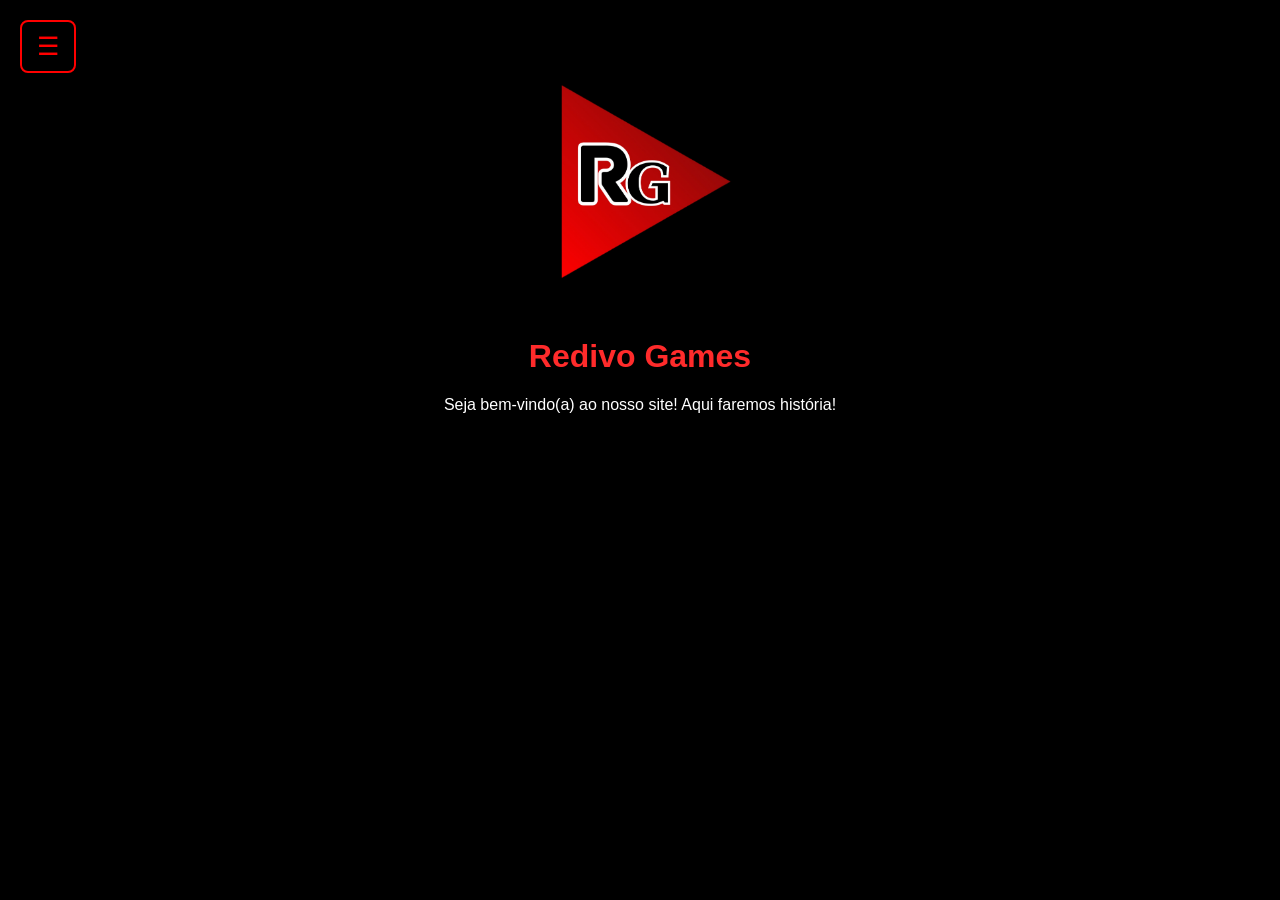
<file: index.html>
<!DOCTYPE html>
<html lang="pt-br">
<head>
    <meta charset="UTF-8">
    <meta name="viewport" content="width=device-width, initial-scale=1.0">
    <title>Redivo Games</title>

    <link rel="stylesheet" href="style.css">
</head>

<body>

    <img src="Redivo Games.png" alt="Logo da Redivo Game">

    <h1>Redivo Games</h1>
    <p>Seja bem-vindo(a) ao nosso site! Aqui faremos história!</p>
    <button id="menu-btn">☰</button>
    <nav id="menu">
    <a href="index.html">🏠 Início</a>
    <a href="sobre.html">👤 Sobre</a>
    <a href="mods.html">🛠️ Mods</a>
    <a href="trabalho.html">🎮 Jogos</a>
    </nav>
    <script src="script.js"></script>
</body>
</html>
</file>
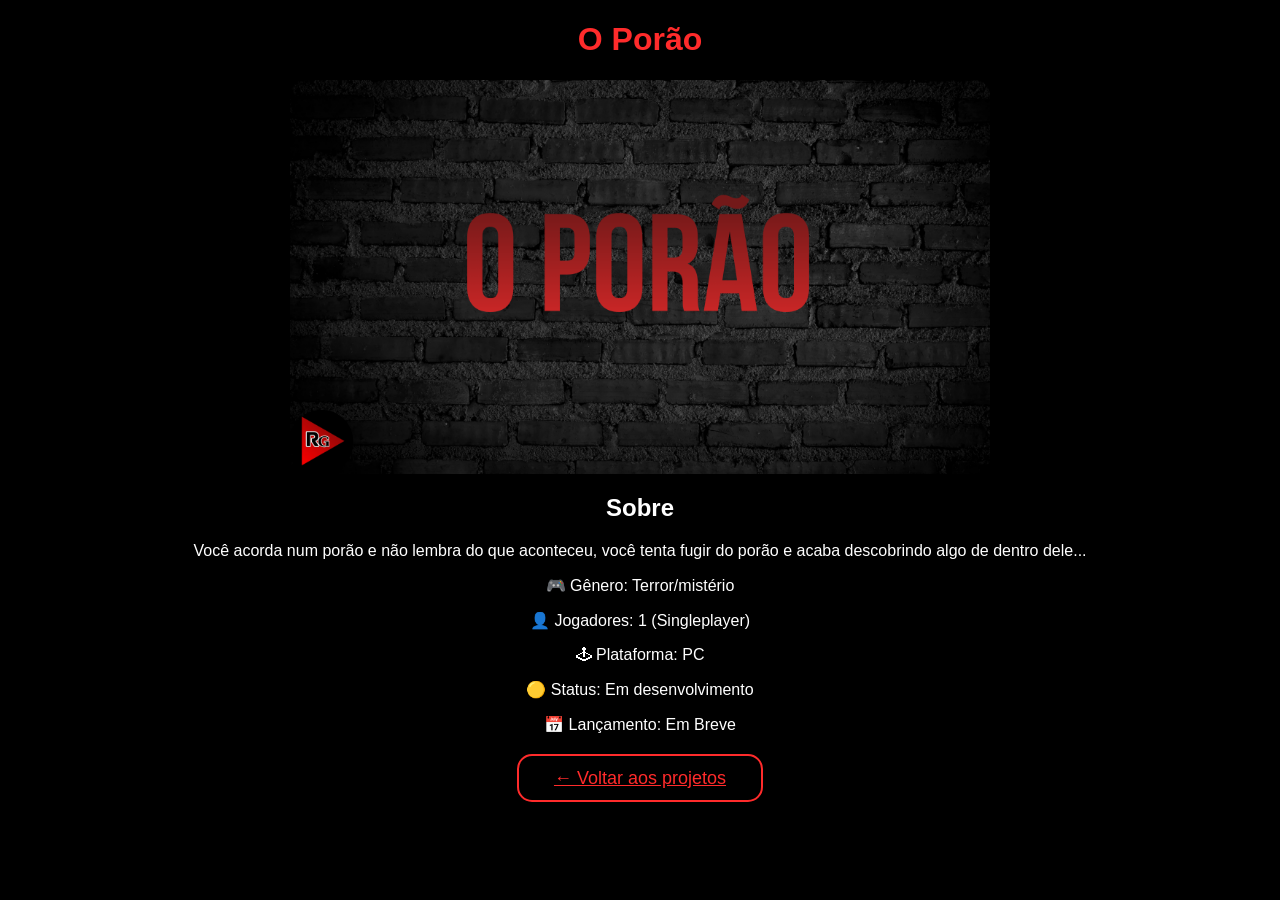
<file: o-porao.html>
<!DOCTYPE html>
<html lang="pt-br">
<head>
    <meta charset="UTF-8">
    <meta name="viewport" content="width=device-width, initial-scale=1.0">
    <link rel="stylesheet" href="style.css">
    <title>O porão - Redivo Games</title>
</head>

<body>
    <h1>O Porão</h1>
    <img src="O PORÃO.png" alt="capa do jogo o porao" class="capa-jogo">
    <h2>Sobre</h2>
    <p>Você acorda num porão e não lembra do que aconteceu, você tenta fugir do porão e acaba descobrindo algo de dentro dele...</p>
    <p>🎮 Gênero: Terror/mistério</p>
    <p>👤 Jogadores: 1 (Singleplayer)</p>
    <p>🕹 Plataforma: PC</p>
    <P>🟡 Status: Em desenvolvimento</P>
    <p>📅 Lançamento: Em Breve</p>
    <br>
    <a href="trabalho.html" class="botao">← Voltar aos projetos</a>
</body>
</html>
</file>
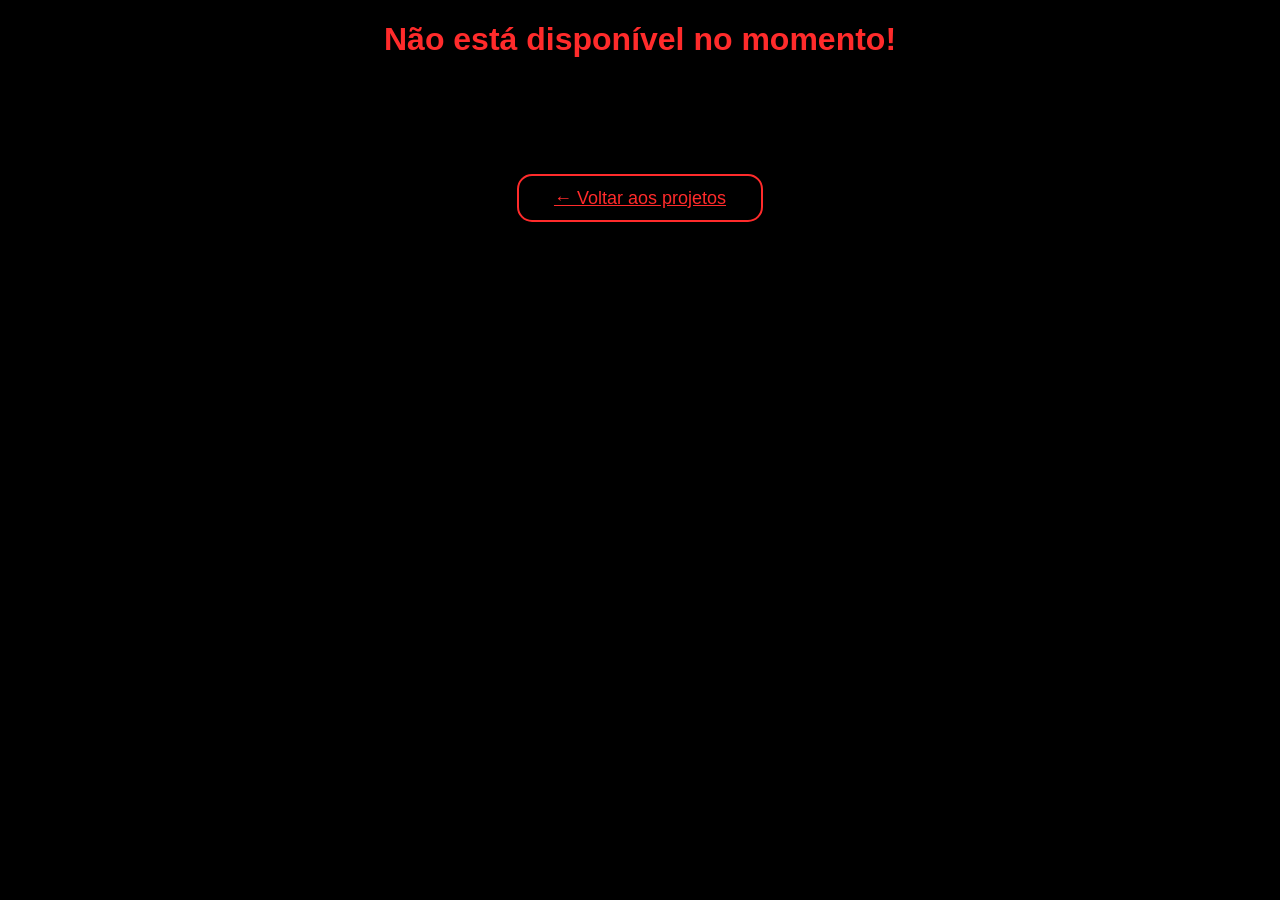
<file: projeto-2.html>
<!DOCTYPE html>
<html lang="pt-br">
<head>
    <meta charset="UTF-8">
    <meta name="viewport" content="width=[device-width], initial-scale=1.0">
    <link rel="stylesheet" href="style.css">
    <title>Projeto 2</title>
</head>
<body>
    <h1>Não está disponível no momento!</h1>
    <br>
    <br>
    <br>
    <br>
    <br>
    <br>
    <a href="trabalho.html" class="botao">← Voltar aos projetos</a>
</body>
</html>
</file>
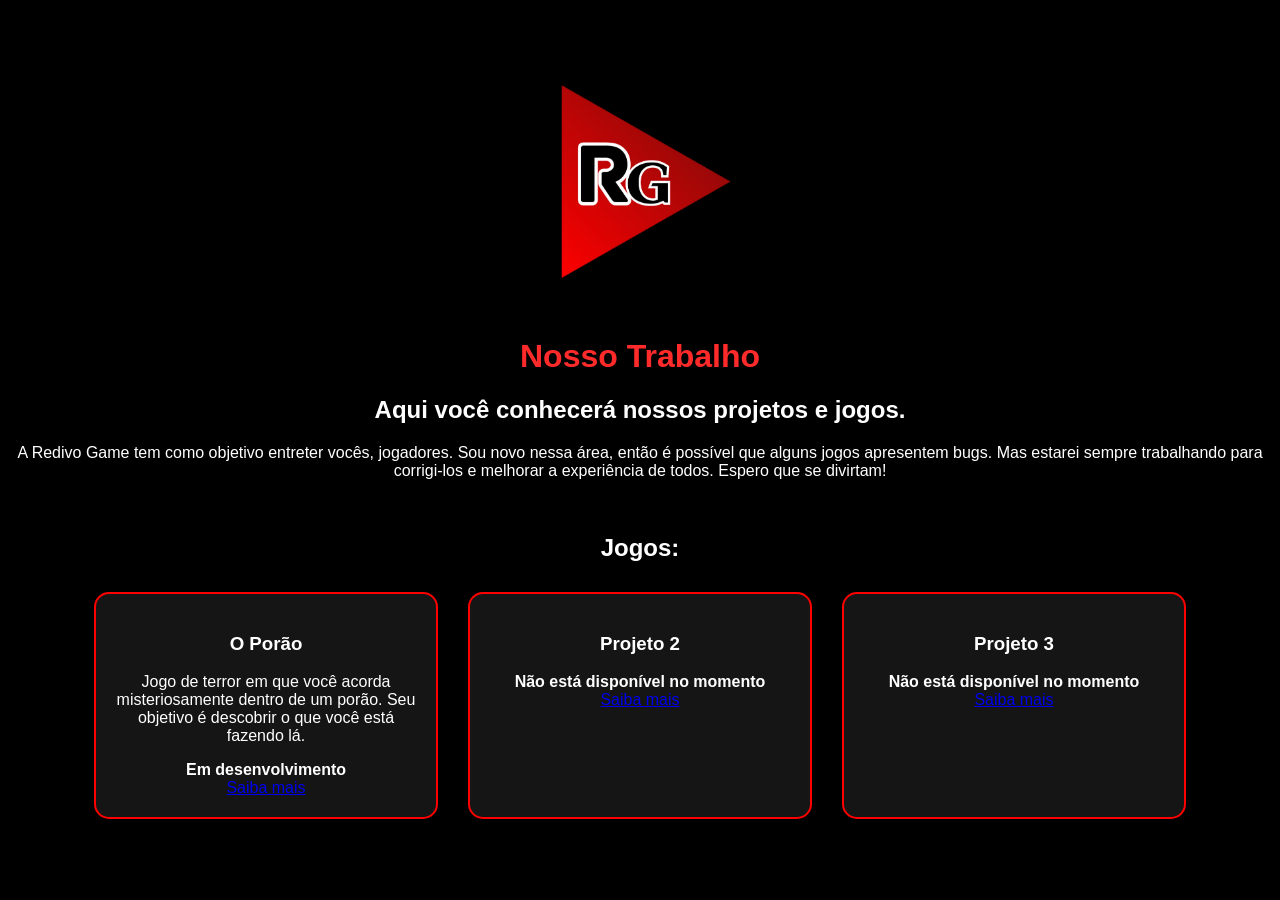
<file: trabalho.html>
<!DOCTYPE html>
<html lang="pt-br">

<head>
    <meta charset="UTF-8">
    <title>Nosso Trabalho - Redivo Game</title>
    <meta name="viewport" content="width=device-width, initial-scale=1.0">
    <link rel="stylesheet" href="style.css">
</head>

<body>
    <img src="Redivo Games.png" alt="Logo da Redivo Game">
    <h1>Nosso Trabalho</h1>

    <h2>Aqui você conhecerá nossos projetos e jogos.</h2>
    <p>
A Redivo Game tem como objetivo entreter vocês, jogadores. Sou novo nessa área, então é possível que alguns jogos apresentem bugs. Mas estarei sempre trabalhando para corrigi-los e melhorar a experiência de todos. Espero que se divirtam!
</p>
    <br>
    <h2>Jogos:</h2>
    <div class="cartao">
    <div class="card">
        <h3>O Porão</h3>
        <p>Jogo de terror em que você acorda misteriosamente dentro de um porão. Seu objetivo é descobrir o que você está fazendo lá.</p>
        <b>Em desenvolvimento</b>
        <br>
        <a href="o-porao.html" class="button">Saiba mais</a>
    </div>
    <div class="card">
        <h3>Projeto 2</h3>
        <b>Não está disponível no momento</b>
        <br>
        <a href="projeto-2.html" class="button">Saiba mais</a>
    </div>
    <div class="card">
        <h3>Projeto 3</h3>
        <b>Não está disponível no momento</b>
        <br>
        <a href="projeto-3.html" class="button">Saiba mais</a>
    </div>
    </div>
</body>

</html>
</file>
<file: style.css>
body{
    background-color: #000000;
    color: white;
    text-align: center;
    font-family: Arial, Helvetica, sans-serif;
}

img{
    width: 250px;
    margin-top: 50px;
}

h1{
    color: #ff2b2b;
}

.botao{
    background-color: black;
    color: #ff2b2b;
    border: 2px solid #ff2b2b;
    border-radius: 15px;
    padding: 12px 35px;
    font-size: 18px;
    cursor: pointer;

    transition: 0.3s;
}

.botao:hover{
    background-color: #ff2b2b;
    color: black;
}

.card{
    width: 300px;
    background: #151515;
    border: 2px solid red;
    border-radius: 15px;
    padding: 20px;
    transition: 0.3s;
}

.card:hover{
    transform: scale(1.05);
    box-shadow: 0 0 10px red;
}

.cartao{
    display: flex;
    justify-content: center;
    gap: 30px;
    margin-top: 30px;
}

.capa-jogo{
    width: 700px;
    max-width: 100%;
    border-radius: 15px;
    display: block;
    margin: 20px auto;
}

#menu-btn{
    position: fixed;
    top: 20px;
    left: 20px;

    background: black;
    color: red;
    border: 2px solid red;
    border-radius: 8px;

    padding: 10px 15px;
    font-size: 25px;
    cursor: pointer;
}

#menu{
    display: none;

    position: fixed;
    top: 70px;
    left: 20px;

    width: 220px;

    background: #111;
    border: 2px solid red;
    border-radius: 10px;

    padding: 15px;
}

#menu.ativo{
    display: block;
}

#menu a{
    display: block;
    color: white;
    text-decoration: none;
    padding: 10px 0;
}

#menu a:hover{
    color: red;
}
</file>
